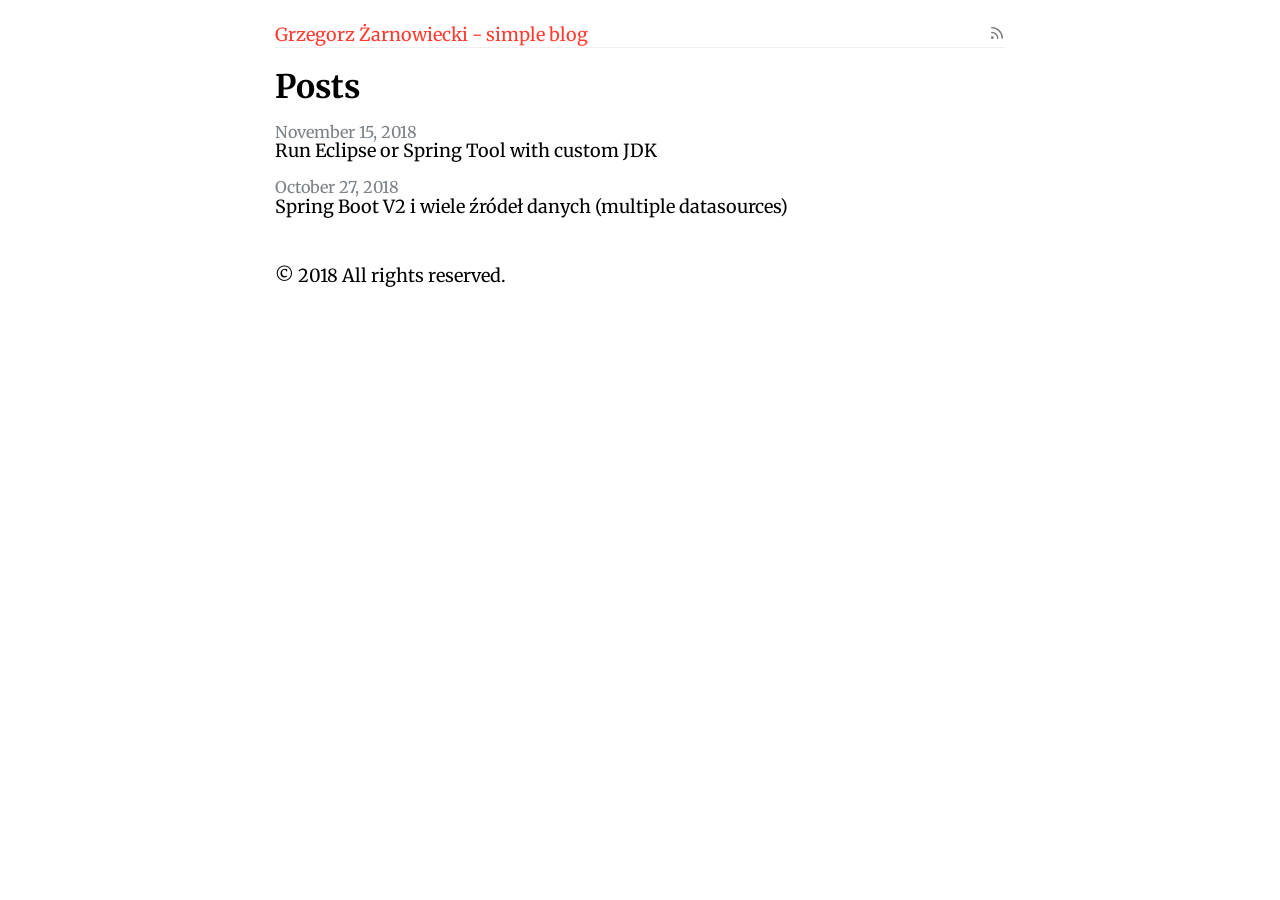
<file: index.html>
<!DOCTYPE html>
<html lang="en">
<head>
	<meta name="generator" content="Hugo 0.49" />
	<meta charset="utf-8">
	<meta name="viewport" content="width=device-width, initial-scale=1">
	
	<title>Grzegorz Żarnowiecki - simple blog</title>
	
	<meta name="description" content="">
	<meta name="image" content="">
	
	<meta itemprop="name" content="Grzegorz Żarnowiecki - simple blog">
	<meta itemprop="description" content="">
	<meta itemprop="image" content="">
	
	<meta name="og:title" content="Grzegorz Żarnowiecki - simple blog">
	<meta name="og:description" content="">
	
	<meta name="og:url" content="https://grzegorz-zarnowiecki.github.io/">
	<meta name="og:site_name" content="Grzegorz Żarnowiecki - simple blog">
	<meta name="og:type" content="article">
	
	<meta name="article:tag" content="">
	<link rel="stylesheet" type="text/css" href="https://grzegorz-zarnowiecki.github.io/css/style.css">
	
	
<script type="application/javascript">
var doNotTrack = false;
if (!doNotTrack) {
	window.ga=window.ga||function(){(ga.q=ga.q||[]).push(arguments)};ga.l=+new Date;
	ga('create', 'UA-128183679-1', 'auto');
	
	ga('send', 'pageview');
}
</script>
<script async src='https://www.google-analytics.com/analytics.js'></script>

</head>

<body>

<header>
	
	<a href="https://grzegorz-zarnowiecki.github.io/" style="float: left;color:#ff3b30;">Grzegorz Żarnowiecki - simple blog</a>
	
	
	
	<a href="https://grzegorz-zarnowiecki.github.io/posts/index.xml" style="color:#777;float: right;"><svg xmlns="http://www.w3.org/2000/svg" width="16" height="16" viewBox="0 0 24 24" fill="none" stroke="currentColor" stroke-width="2" stroke-linecap="round" stroke-linejoin="round" class="feather feather-rss"><path d="M4 11a9 9 0 0 1 9 9"></path><path d="M4 4a16 16 0 0 1 16 16"></path><circle cx="5" cy="19" r="1"></circle></svg></a>
</header>


<div class="content">
    <h1> Posts</h1>
    
    
    <p>
        <aside>November 15, 2018</aside>
        <a href="https://grzegorz-zarnowiecki.github.io/posts/run_eclipse_with_custom_jdk/">Run Eclipse or Spring Tool with custom JDK</a>
    </p>
    
    
    
    <p>
        <aside>October 27, 2018</aside>
        <a href="https://grzegorz-zarnowiecki.github.io/posts/spring-boot-v2-and-multiple-datasorces/">Spring Boot V2 i wiele źródeł danych (multiple datasources)</a>
    </p>
    
    
</div>



<footer>
	<p>&copy; 2018 All rights reserved.</p>
</footer>
</body>
</html>
</file>
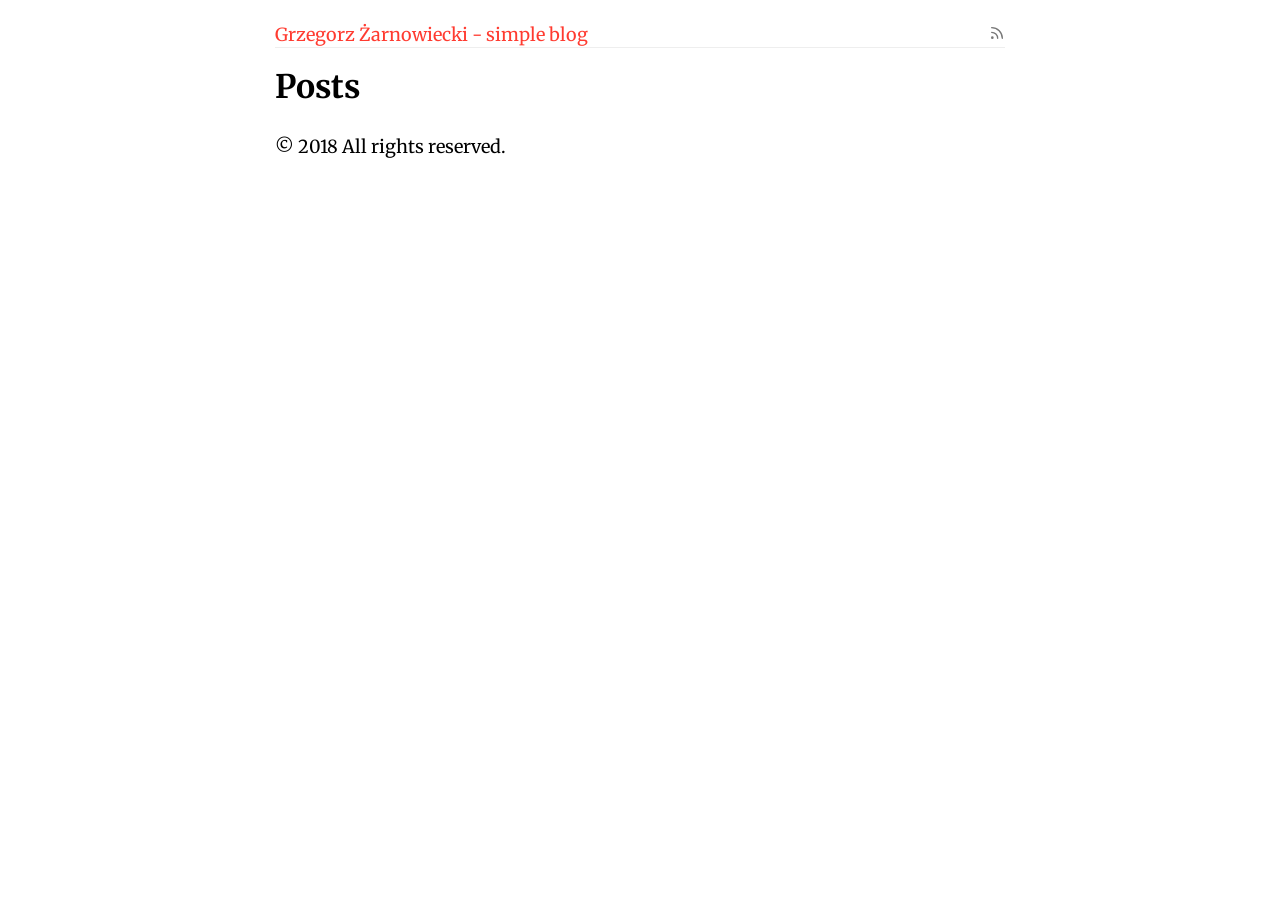
<file: categories/index.html>
<!DOCTYPE html>
<html lang="en">
<head>
	<meta charset="utf-8">
	<meta name="viewport" content="width=device-width, initial-scale=1">
	
	<title>Categories</title>
	
	<meta name="description" content="">
	<meta name="image" content="">
	
	<meta itemprop="name" content="Categories">
	<meta itemprop="description" content="">
	<meta itemprop="image" content="">
	
	<meta name="og:title" content="Categories">
	<meta name="og:description" content="">
	
	<meta name="og:url" content="https://grzegorz-zarnowiecki.github.io/categories/">
	<meta name="og:site_name" content="Categories">
	<meta name="og:type" content="article">
	
	<meta name="article:tag" content="">
	<link rel="stylesheet" type="text/css" href="https://grzegorz-zarnowiecki.github.io/css/style.css">
	
	
<script type="application/javascript">
var doNotTrack = false;
if (!doNotTrack) {
	window.ga=window.ga||function(){(ga.q=ga.q||[]).push(arguments)};ga.l=+new Date;
	ga('create', 'UA-128183679-1', 'auto');
	
	ga('send', 'pageview');
}
</script>
<script async src='https://www.google-analytics.com/analytics.js'></script>

</head>

<body>

<header>
	
	<a href="https://grzegorz-zarnowiecki.github.io/" style="float: left;color:#ff3b30;">Grzegorz Żarnowiecki - simple blog</a>
	
	
	
	<a href="https://grzegorz-zarnowiecki.github.io/posts/index.xml" style="color:#777;float: right;"><svg xmlns="http://www.w3.org/2000/svg" width="16" height="16" viewBox="0 0 24 24" fill="none" stroke="currentColor" stroke-width="2" stroke-linecap="round" stroke-linejoin="round" class="feather feather-rss"><path d="M4 11a9 9 0 0 1 9 9"></path><path d="M4 4a16 16 0 0 1 16 16"></path><circle cx="5" cy="19" r="1"></circle></svg></a>
</header>


<div class="content">
    <h1> Posts</h1>
    
</div>



<footer>
	<p>&copy; 2018 All rights reserved.</p>
</footer>
</body>
</html>
</file>
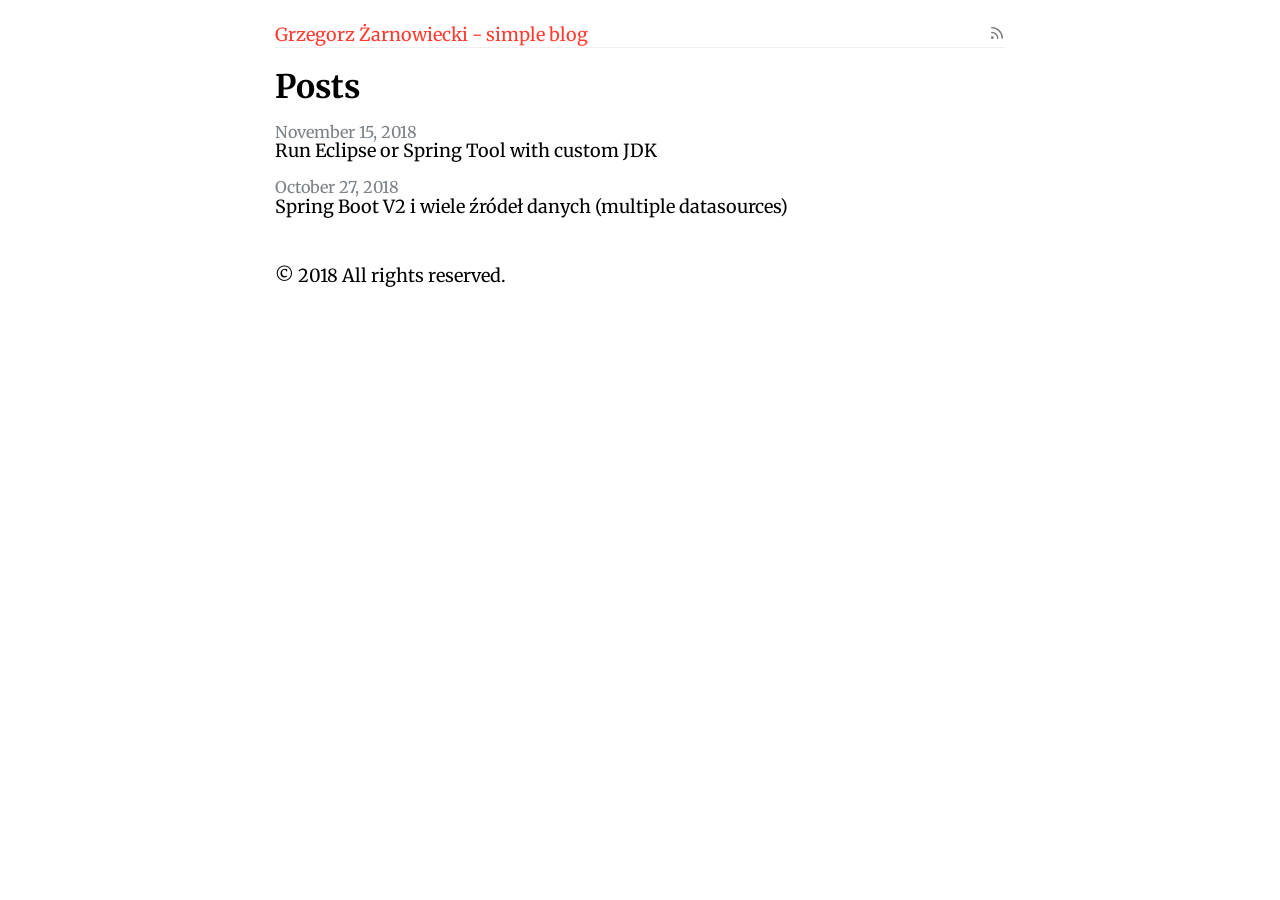
<file: posts/index.html>
<!DOCTYPE html>
<html lang="en">
<head>
	<meta charset="utf-8">
	<meta name="viewport" content="width=device-width, initial-scale=1">
	
	<title>Posts</title>
	
	<meta name="description" content="">
	<meta name="image" content="">
	
	<meta itemprop="name" content="Posts">
	<meta itemprop="description" content="">
	<meta itemprop="image" content="">
	
	<meta name="og:title" content="Posts">
	<meta name="og:description" content="">
	
	<meta name="og:url" content="https://grzegorz-zarnowiecki.github.io/posts/">
	<meta name="og:site_name" content="Posts">
	<meta name="og:type" content="article">
	
	<meta name="article:tag" content="">
	<link rel="stylesheet" type="text/css" href="https://grzegorz-zarnowiecki.github.io/css/style.css">
	
	
<script type="application/javascript">
var doNotTrack = false;
if (!doNotTrack) {
	window.ga=window.ga||function(){(ga.q=ga.q||[]).push(arguments)};ga.l=+new Date;
	ga('create', 'UA-128183679-1', 'auto');
	
	ga('send', 'pageview');
}
</script>
<script async src='https://www.google-analytics.com/analytics.js'></script>

</head>

<body>

<header>
	
	<a href="https://grzegorz-zarnowiecki.github.io/" style="float: left;color:#ff3b30;">Grzegorz Żarnowiecki - simple blog</a>
	
	
	
	<a href="https://grzegorz-zarnowiecki.github.io/posts/index.xml" style="color:#777;float: right;"><svg xmlns="http://www.w3.org/2000/svg" width="16" height="16" viewBox="0 0 24 24" fill="none" stroke="currentColor" stroke-width="2" stroke-linecap="round" stroke-linejoin="round" class="feather feather-rss"><path d="M4 11a9 9 0 0 1 9 9"></path><path d="M4 4a16 16 0 0 1 16 16"></path><circle cx="5" cy="19" r="1"></circle></svg></a>
</header>


<div class="content">
    <h1> Posts</h1>
    
    
    <p>
        <aside>November 15, 2018</aside>
        <a href="https://grzegorz-zarnowiecki.github.io/posts/run_eclipse_with_custom_jdk/">Run Eclipse or Spring Tool with custom JDK</a>
    </p>
    
    
    
    <p>
        <aside>October 27, 2018</aside>
        <a href="https://grzegorz-zarnowiecki.github.io/posts/spring-boot-v2-and-multiple-datasorces/">Spring Boot V2 i wiele źródeł danych (multiple datasources)</a>
    </p>
    
    
</div>



<footer>
	<p>&copy; 2018 All rights reserved.</p>
</footer>
</body>
</html>
</file>
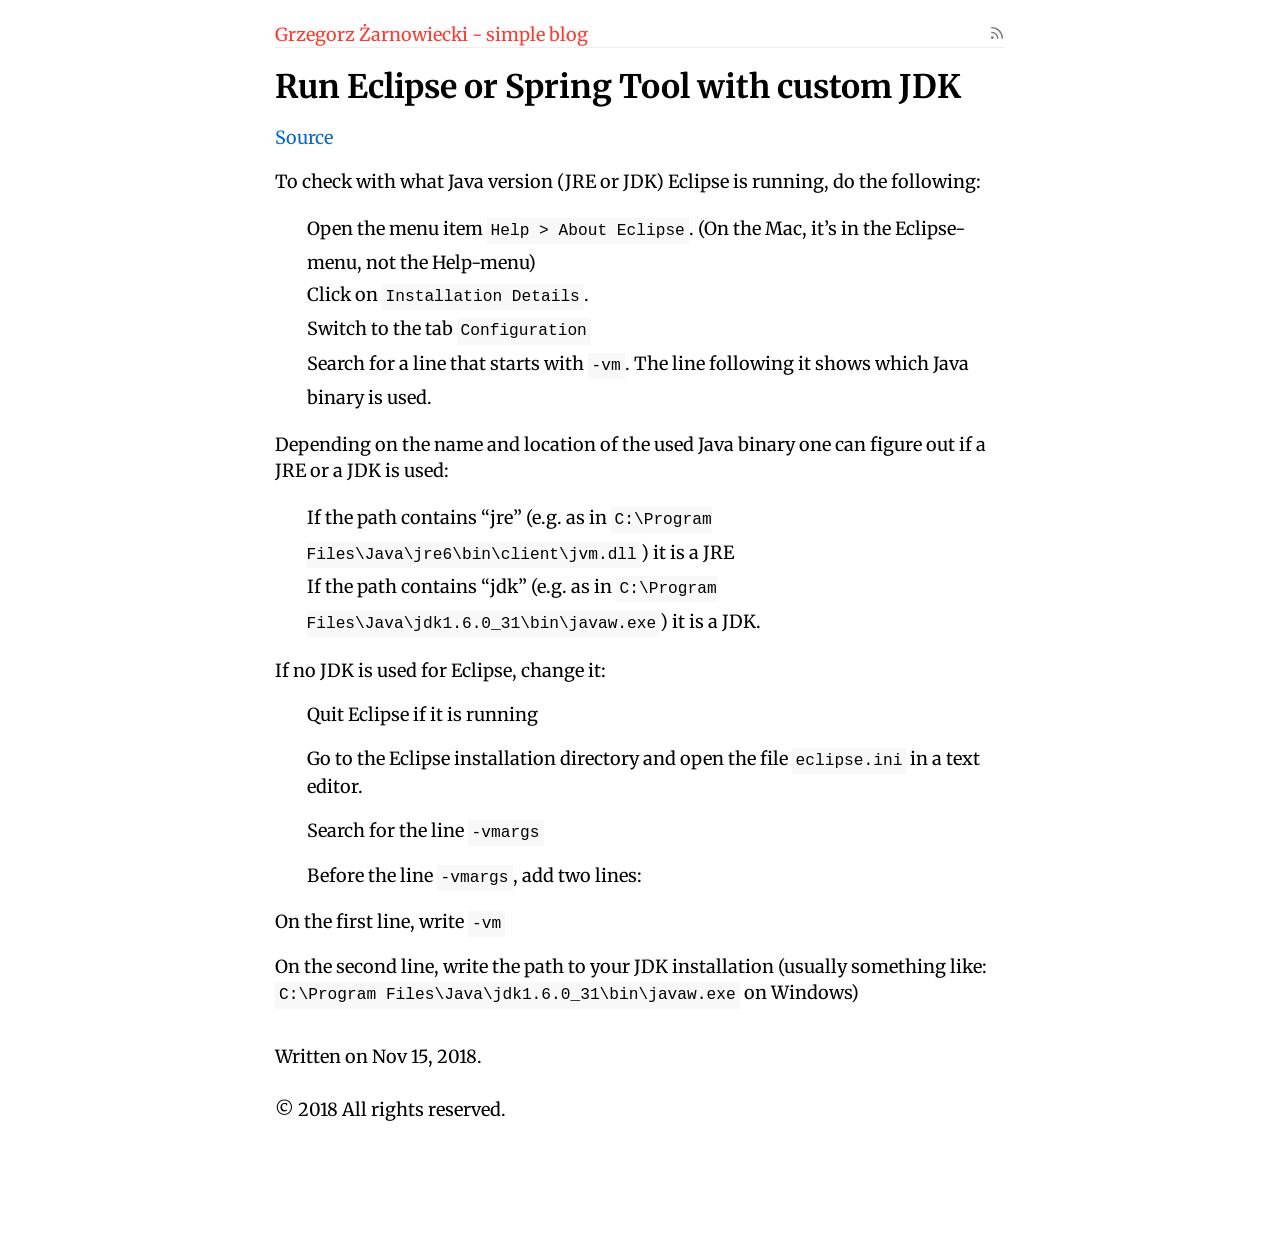
<file: posts/run_eclipse_with_custom_jdk/index.html>
<!DOCTYPE html>
<html lang="en">
<head>
	<meta charset="utf-8">
	<meta name="viewport" content="width=device-width, initial-scale=1">
	
	<title>Run Eclipse or Spring Tool with custom JDK</title>
	
	<meta name="description" content="">
	<meta name="image" content="">
	
	<meta itemprop="name" content="Run Eclipse or Spring Tool with custom JDK">
	<meta itemprop="description" content="">
	<meta itemprop="image" content="">
	
	<meta name="og:title" content="Run Eclipse or Spring Tool with custom JDK">
	<meta name="og:description" content="">
	
	<meta name="og:url" content="https://grzegorz-zarnowiecki.github.io/posts/run_eclipse_with_custom_jdk/">
	<meta name="og:site_name" content="Run Eclipse or Spring Tool with custom JDK">
	<meta name="og:type" content="article">
	
	<meta name="article:tag" content="">
	<link rel="stylesheet" type="text/css" href="https://grzegorz-zarnowiecki.github.io/css/style.css">
	
	
<script type="application/javascript">
var doNotTrack = false;
if (!doNotTrack) {
	window.ga=window.ga||function(){(ga.q=ga.q||[]).push(arguments)};ga.l=+new Date;
	ga('create', 'UA-128183679-1', 'auto');
	
	ga('send', 'pageview');
}
</script>
<script async src='https://www.google-analytics.com/analytics.js'></script>

</head>

<body>

<header>
	
	<a href="https://grzegorz-zarnowiecki.github.io/" style="float: left;color:#ff3b30;">Grzegorz Żarnowiecki - simple blog</a>
	
	
	
	<a href="https://grzegorz-zarnowiecki.github.io/posts/index.xml" style="color:#777;float: right;"><svg xmlns="http://www.w3.org/2000/svg" width="16" height="16" viewBox="0 0 24 24" fill="none" stroke="currentColor" stroke-width="2" stroke-linecap="round" stroke-linejoin="round" class="feather feather-rss"><path d="M4 11a9 9 0 0 1 9 9"></path><path d="M4 4a16 16 0 0 1 16 16"></path><circle cx="5" cy="19" r="1"></circle></svg></a>
</header>


<div class="content">
  <h1>Run Eclipse or Spring Tool with custom JDK</h1>
  <aside></aside>
  <p><p><a href="https://matsim.org/docs/devguide/eclipse/jdk">Source</a></p>

<p>To check with what Java version (JRE or JDK) Eclipse is running, do the following:</p>

<ul>
<li>Open the menu item <code>Help &gt; About Eclipse</code>. (On the Mac, it’s in the Eclipse-menu, not the Help-menu)</li>
<li>Click on <code>Installation Details</code>.</li>
<li>Switch to the tab <code>Configuration</code></li>
<li>Search for a line that starts with <code>-vm</code>. The line following it shows which Java binary is used.

<br /></li>
</ul>

<p>Depending on the name and location of the used Java binary one can figure out if a JRE or a JDK is used:</p>

<ul>
<li>If the path contains “jre” (e.g. as in <code>C:\Program Files\Java\jre6\bin\client\jvm.dll</code>) it is a JRE</li>
<li>If the path contains “jdk” (e.g. as in <code>C:\Program Files\Java\jdk1.6.0_31\bin\javaw.exe</code>) it is a JDK.

<br /></li>
</ul>

<p>If no JDK is used for Eclipse, change it:</p>

<ul>
<li><p>Quit Eclipse if it is running</p></li>

<li><p>Go to the Eclipse installation directory and open the file <code>eclipse.ini</code> in a text editor.</p></li>

<li><p>Search for the line <code>-vmargs</code></p></li>

<li><p>Before the line <code>-vmargs</code>, add two lines:</p></li>
</ul>

<p>On the first line, write <code>-vm</code></p>

<p>On the second line, write the path to your JDK installation (usually something  like: <code>C:\Program Files\Java\jdk1.6.0_31\bin\javaw.exe</code> on Windows)</p>
</p>
</div>


  <p>Written on Nov 15, 2018.</p>


<footer>
	<p>&copy; 2018 All rights reserved.</p>
</footer>
</body>
</html>
</file>
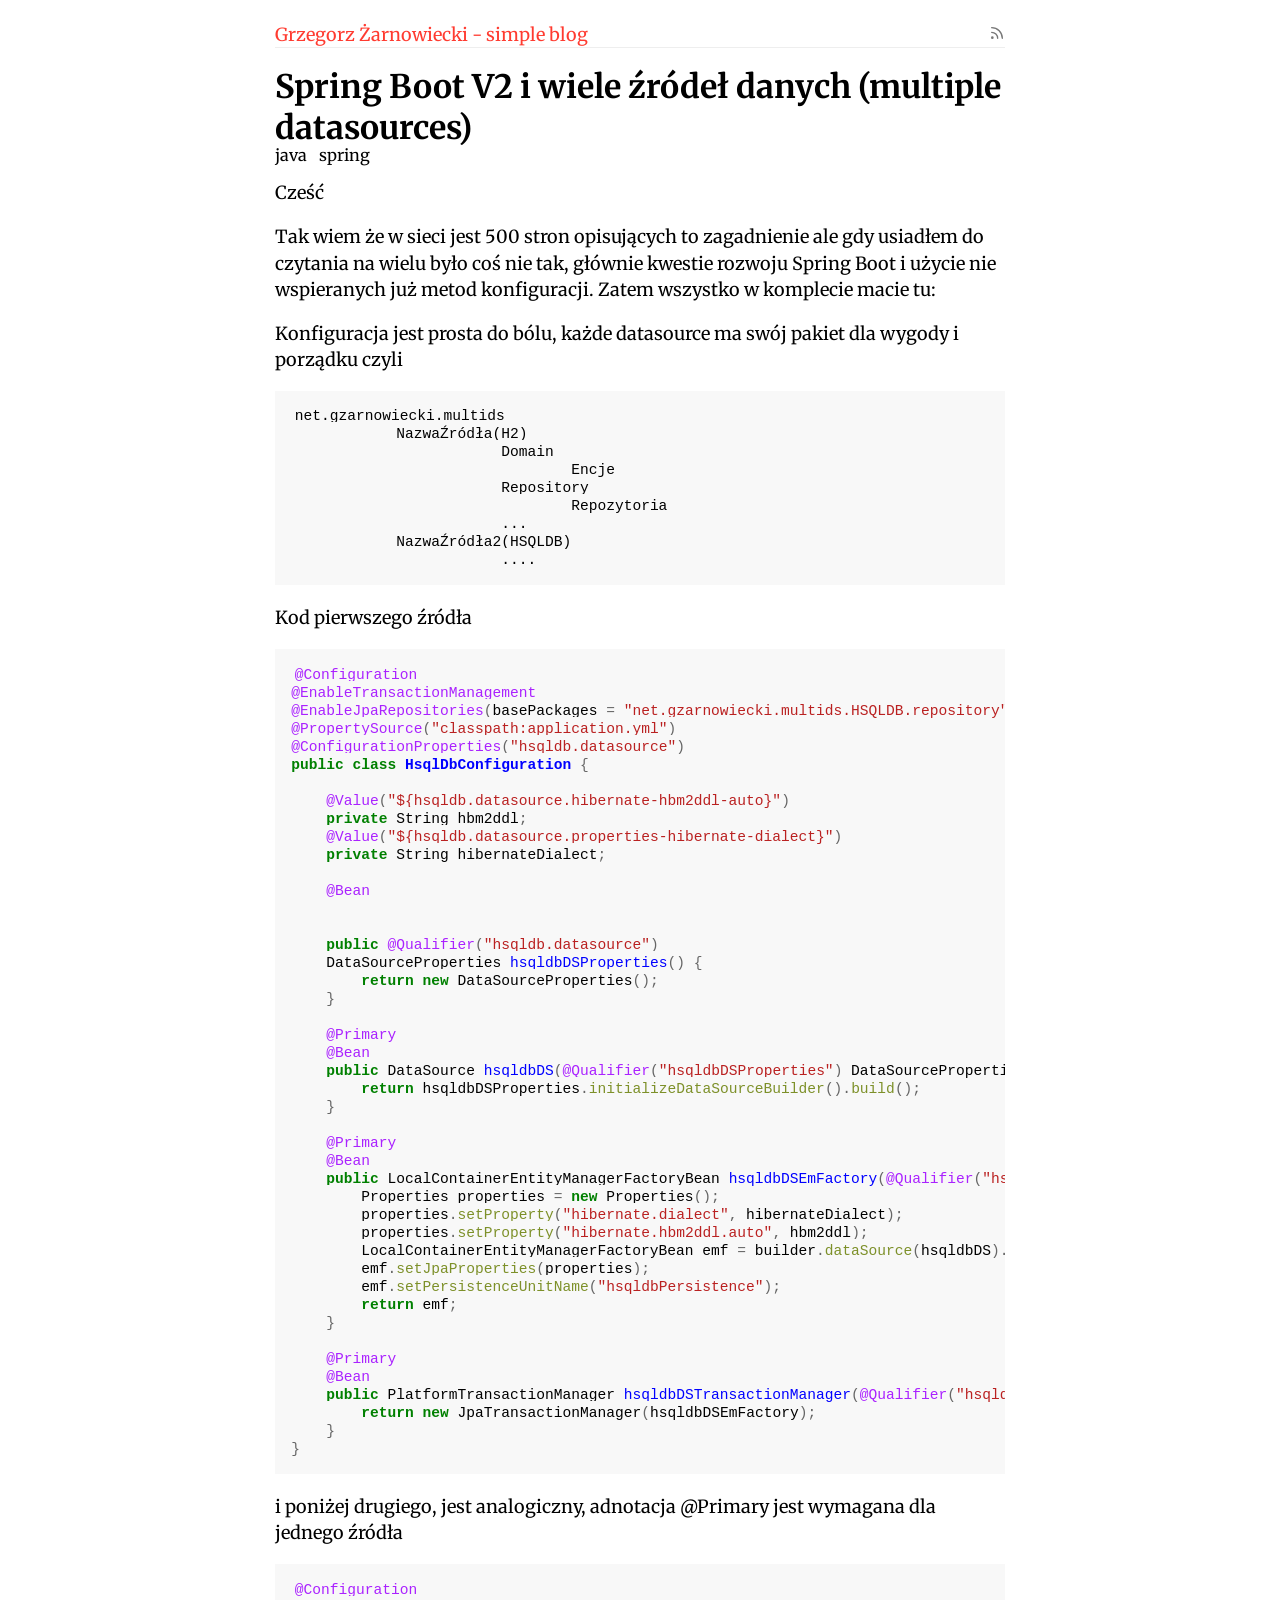
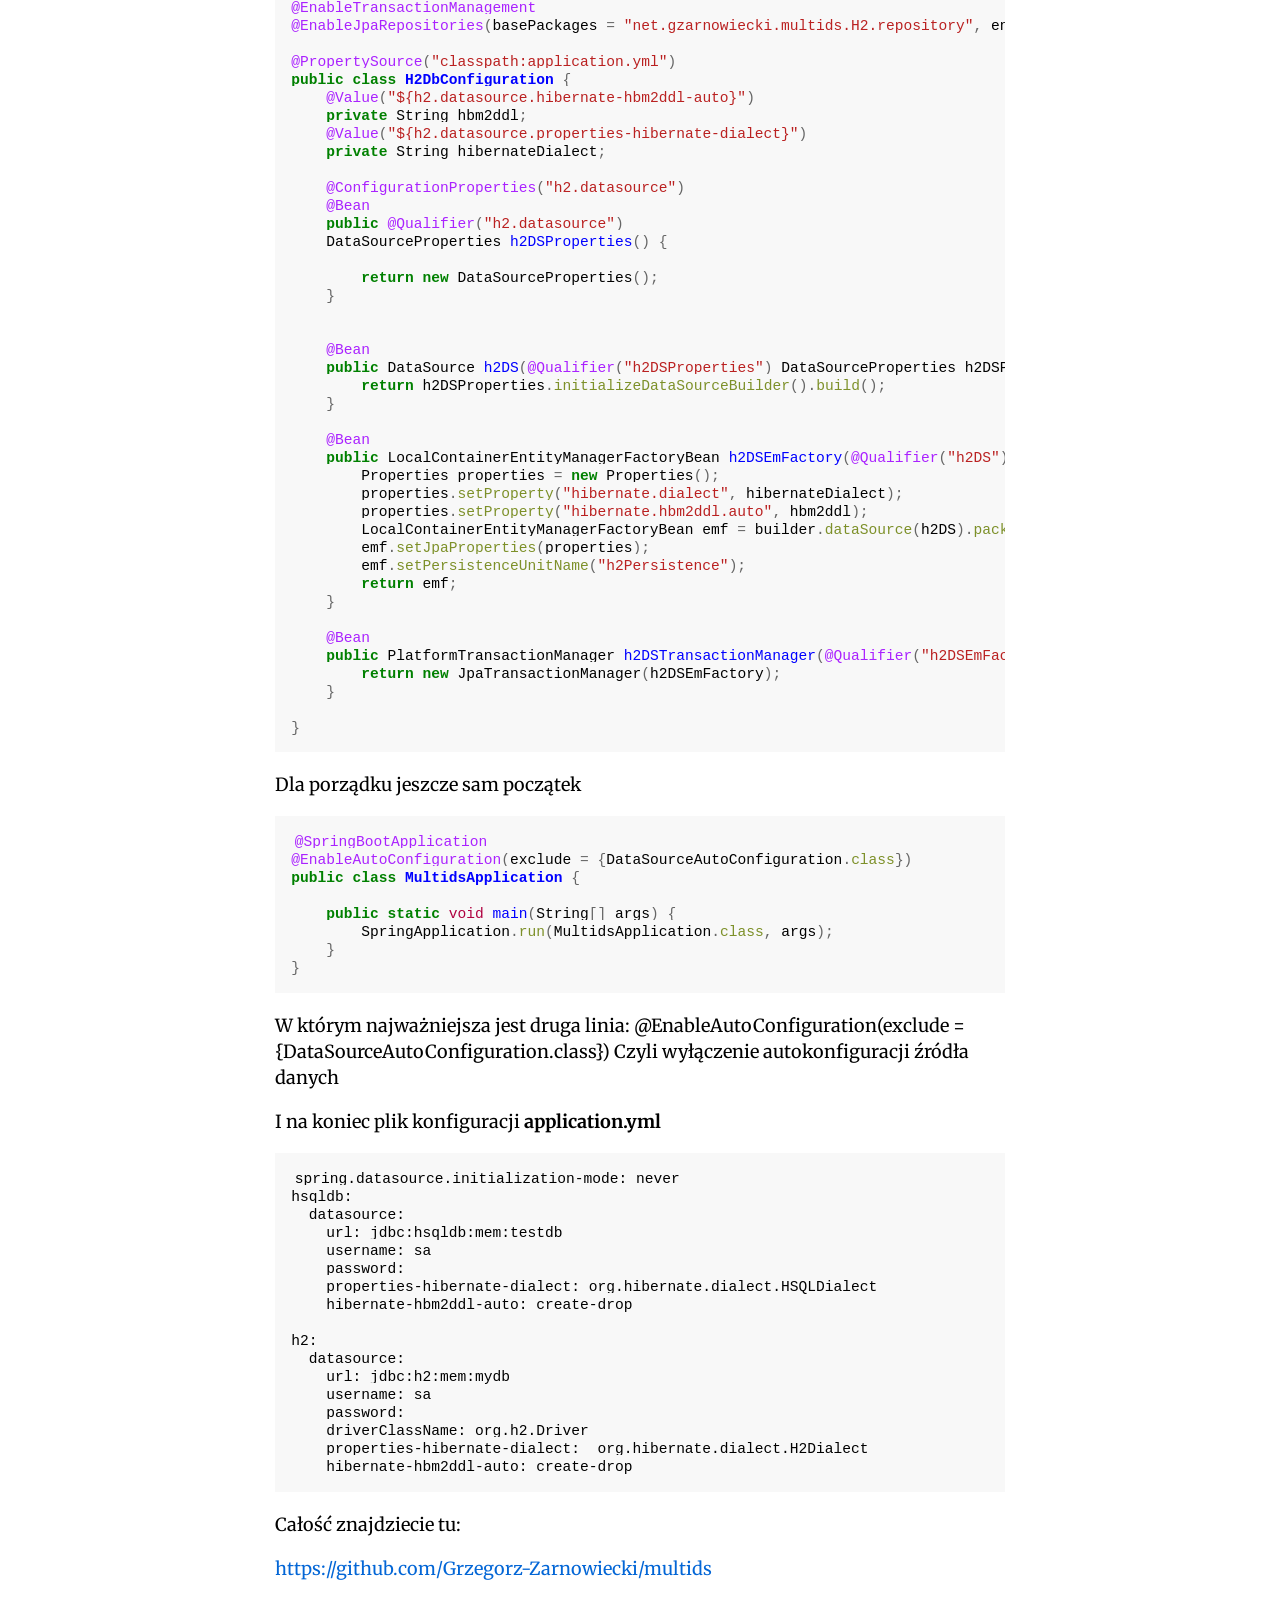
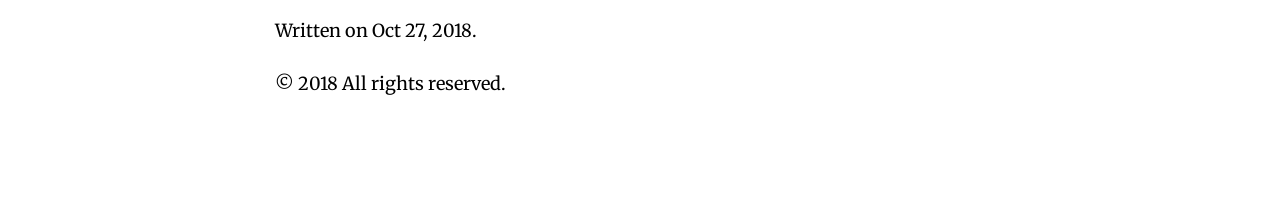
<file: posts/spring-boot-v2-and-multiple-datasorces/index.html>
<!DOCTYPE html>
<html lang="en">
<head>
	<meta charset="utf-8">
	<meta name="viewport" content="width=device-width, initial-scale=1">
	
	<title>Spring Boot V2 i wiele źródeł danych (multiple datasources)</title>
	
	<meta name="description" content="">
	<meta name="image" content="">
	
	<meta itemprop="name" content="Spring Boot V2 i wiele źródeł danych (multiple datasources)">
	<meta itemprop="description" content="">
	<meta itemprop="image" content="">
	
	<meta name="og:title" content="Spring Boot V2 i wiele źródeł danych (multiple datasources)">
	<meta name="og:description" content="">
	
	<meta name="og:url" content="https://grzegorz-zarnowiecki.github.io/posts/spring-boot-v2-and-multiple-datasorces/">
	<meta name="og:site_name" content="Spring Boot V2 i wiele źródeł danych (multiple datasources)">
	<meta name="og:type" content="article">
	
	<meta name="article:tag" content="java spring ">
	<link rel="stylesheet" type="text/css" href="https://grzegorz-zarnowiecki.github.io/css/style.css">
	
	
<script type="application/javascript">
var doNotTrack = false;
if (!doNotTrack) {
	window.ga=window.ga||function(){(ga.q=ga.q||[]).push(arguments)};ga.l=+new Date;
	ga('create', 'UA-128183679-1', 'auto');
	
	ga('send', 'pageview');
}
</script>
<script async src='https://www.google-analytics.com/analytics.js'></script>

</head>

<body>

<header>
	
	<a href="https://grzegorz-zarnowiecki.github.io/" style="float: left;color:#ff3b30;">Grzegorz Żarnowiecki - simple blog</a>
	
	
	
	<a href="https://grzegorz-zarnowiecki.github.io/posts/index.xml" style="color:#777;float: right;"><svg xmlns="http://www.w3.org/2000/svg" width="16" height="16" viewBox="0 0 24 24" fill="none" stroke="currentColor" stroke-width="2" stroke-linecap="round" stroke-linejoin="round" class="feather feather-rss"><path d="M4 11a9 9 0 0 1 9 9"></path><path d="M4 4a16 16 0 0 1 16 16"></path><circle cx="5" cy="19" r="1"></circle></svg></a>
</header>


<div class="content">
  <h1>Spring Boot V2 i wiele źródeł danych (multiple datasources)</h1>
  <aside><a href="/tags/java/">java</a></a>&nbsp;&nbsp;&nbsp;<a href="/tags/spring/">spring</a></a>&nbsp;&nbsp;&nbsp;</aside>
  <p><p>Cześć</p>

<p>Tak wiem że w sieci jest 500 stron opisujących to zagadnienie ale gdy usiadłem do czytania na wielu było coś nie tak, głównie kwestie rozwoju Spring Boot i użycie nie wspieranych już metod konfiguracji. Zatem wszystko w komplecie macie tu:</p>

<p></p>

<p>Konfiguracja jest prosta do bólu, każde datasource ma swój pakiet dla wygody i porządku czyli</p>
<div class="highlight"><pre style=";-moz-tab-size:4;-o-tab-size:4;tab-size:4"><code class="language-jade" data-lang="jade">net.gzarnowiecki.multids
			NazwaŹródła(H2)
						Domain
								Encje
						Repository
								Repozytoria
						...
			NazwaŹródła2(HSQLDB)
						....</code></pre></div>
<p>Kod pierwszego źródła</p>
<div class="highlight"><pre style=";-moz-tab-size:4;-o-tab-size:4;tab-size:4"><code class="language-java" data-lang="java"><span style="color:#a2f">@Configuration</span>
<span style="color:#a2f">@EnableTransactionManagement</span>
<span style="color:#a2f">@EnableJpaRepositories</span><span style="color:#666">(</span>basePackages <span style="color:#666">=</span> <span style="color:#ba2121">&#34;net.gzarnowiecki.multids.HSQLDB.repository&#34;</span><span style="color:#666">,</span> entityManagerFactoryRef <span style="color:#666">=</span> <span style="color:#ba2121">&#34;hsqldbDSEmFactory&#34;</span><span style="color:#666">,</span> transactionManagerRef <span style="color:#666">=</span> <span style="color:#ba2121">&#34;hsqldbDSTransactionManager&#34;</span><span style="color:#666">)</span>
<span style="color:#a2f">@PropertySource</span><span style="color:#666">(</span><span style="color:#ba2121">&#34;classpath:application.yml&#34;</span><span style="color:#666">)</span>
<span style="color:#a2f">@ConfigurationProperties</span><span style="color:#666">(</span><span style="color:#ba2121">&#34;hsqldb.datasource&#34;</span><span style="color:#666">)</span>
<span style="color:#008000;font-weight:bold">public</span> <span style="color:#008000;font-weight:bold">class</span> <span style="color:#00f;font-weight:bold">HsqlDbConfiguration</span> <span style="color:#666">{</span>

    <span style="color:#a2f">@Value</span><span style="color:#666">(</span><span style="color:#ba2121">&#34;${hsqldb.datasource.hibernate-hbm2ddl-auto}&#34;</span><span style="color:#666">)</span>
    <span style="color:#008000;font-weight:bold">private</span> String hbm2ddl<span style="color:#666">;</span>
    <span style="color:#a2f">@Value</span><span style="color:#666">(</span><span style="color:#ba2121">&#34;${hsqldb.datasource.properties-hibernate-dialect}&#34;</span><span style="color:#666">)</span>
    <span style="color:#008000;font-weight:bold">private</span> String hibernateDialect<span style="color:#666">;</span>

    <span style="color:#a2f">@Bean</span>


    <span style="color:#008000;font-weight:bold">public</span> <span style="color:#a2f">@Qualifier</span><span style="color:#666">(</span><span style="color:#ba2121">&#34;hsqldb.datasource&#34;</span><span style="color:#666">)</span>
    DataSourceProperties <span style="color:#00f">hsqldbDSProperties</span><span style="color:#666">()</span> <span style="color:#666">{</span>
        <span style="color:#008000;font-weight:bold">return</span> <span style="color:#008000;font-weight:bold">new</span> DataSourceProperties<span style="color:#666">();</span>
    <span style="color:#666">}</span>

    <span style="color:#a2f">@Primary</span>
    <span style="color:#a2f">@Bean</span>
    <span style="color:#008000;font-weight:bold">public</span> DataSource <span style="color:#00f">hsqldbDS</span><span style="color:#666">(</span><span style="color:#a2f">@Qualifier</span><span style="color:#666">(</span><span style="color:#ba2121">&#34;hsqldbDSProperties&#34;</span><span style="color:#666">)</span> DataSourceProperties hsqldbDSProperties<span style="color:#666">)</span> <span style="color:#666">{</span>
        <span style="color:#008000;font-weight:bold">return</span> hsqldbDSProperties<span style="color:#666">.</span><span style="color:#7d9029">initializeDataSourceBuilder</span><span style="color:#666">().</span><span style="color:#7d9029">build</span><span style="color:#666">();</span>
    <span style="color:#666">}</span>

    <span style="color:#a2f">@Primary</span>
    <span style="color:#a2f">@Bean</span>
    <span style="color:#008000;font-weight:bold">public</span> LocalContainerEntityManagerFactoryBean <span style="color:#00f">hsqldbDSEmFactory</span><span style="color:#666">(</span><span style="color:#a2f">@Qualifier</span><span style="color:#666">(</span><span style="color:#ba2121">&#34;hsqldbDS&#34;</span><span style="color:#666">)</span> DataSource hsqldbDS<span style="color:#666">,</span> EntityManagerFactoryBuilder builder<span style="color:#666">)</span> <span style="color:#666">{</span>
        Properties properties <span style="color:#666">=</span> <span style="color:#008000;font-weight:bold">new</span> Properties<span style="color:#666">();</span>
        properties<span style="color:#666">.</span><span style="color:#7d9029">setProperty</span><span style="color:#666">(</span><span style="color:#ba2121">&#34;hibernate.dialect&#34;</span><span style="color:#666">,</span> hibernateDialect<span style="color:#666">);</span>
        properties<span style="color:#666">.</span><span style="color:#7d9029">setProperty</span><span style="color:#666">(</span><span style="color:#ba2121">&#34;hibernate.hbm2ddl.auto&#34;</span><span style="color:#666">,</span> hbm2ddl<span style="color:#666">);</span>
        LocalContainerEntityManagerFactoryBean emf <span style="color:#666">=</span> builder<span style="color:#666">.</span><span style="color:#7d9029">dataSource</span><span style="color:#666">(</span>hsqldbDS<span style="color:#666">).</span><span style="color:#7d9029">packages</span><span style="color:#666">(</span><span style="color:#ba2121">&#34;net.gzarnowiecki.multids.hsqldb.domain&#34;</span><span style="color:#666">).</span><span style="color:#7d9029">build</span><span style="color:#666">();</span>
        emf<span style="color:#666">.</span><span style="color:#7d9029">setJpaProperties</span><span style="color:#666">(</span>properties<span style="color:#666">);</span>
        emf<span style="color:#666">.</span><span style="color:#7d9029">setPersistenceUnitName</span><span style="color:#666">(</span><span style="color:#ba2121">&#34;hsqldbPersistence&#34;</span><span style="color:#666">);</span>
        <span style="color:#008000;font-weight:bold">return</span> emf<span style="color:#666">;</span>
    <span style="color:#666">}</span>

    <span style="color:#a2f">@Primary</span>
    <span style="color:#a2f">@Bean</span>
    <span style="color:#008000;font-weight:bold">public</span> PlatformTransactionManager <span style="color:#00f">hsqldbDSTransactionManager</span><span style="color:#666">(</span><span style="color:#a2f">@Qualifier</span><span style="color:#666">(</span><span style="color:#ba2121">&#34;hsqldbDSEmFactory&#34;</span><span style="color:#666">)</span> EntityManagerFactory hsqldbDSEmFactory<span style="color:#666">)</span> <span style="color:#666">{</span>
        <span style="color:#008000;font-weight:bold">return</span> <span style="color:#008000;font-weight:bold">new</span> JpaTransactionManager<span style="color:#666">(</span>hsqldbDSEmFactory<span style="color:#666">);</span>
    <span style="color:#666">}</span>
<span style="color:#666">}</span></code></pre></div>
<p>i poniżej drugiego, jest analogiczny, adnotacja @Primary jest wymagana dla jednego źródła</p>
<div class="highlight"><pre style=";-moz-tab-size:4;-o-tab-size:4;tab-size:4"><code class="language-java" data-lang="java"><span style="color:#a2f">@Configuration</span>
<span style="color:#a2f">@EnableTransactionManagement</span>
<span style="color:#a2f">@EnableJpaRepositories</span><span style="color:#666">(</span>basePackages <span style="color:#666">=</span> <span style="color:#ba2121">&#34;net.gzarnowiecki.multids.H2.repository&#34;</span><span style="color:#666">,</span> entityManagerFactoryRef <span style="color:#666">=</span> <span style="color:#ba2121">&#34;h2DSEmFactory&#34;</span><span style="color:#666">,</span> transactionManagerRef <span style="color:#666">=</span> <span style="color:#ba2121">&#34;h2DSTransactionManager&#34;</span><span style="color:#666">)</span>

<span style="color:#a2f">@PropertySource</span><span style="color:#666">(</span><span style="color:#ba2121">&#34;classpath:application.yml&#34;</span><span style="color:#666">)</span>
<span style="color:#008000;font-weight:bold">public</span> <span style="color:#008000;font-weight:bold">class</span> <span style="color:#00f;font-weight:bold">H2DbConfiguration</span> <span style="color:#666">{</span>
    <span style="color:#a2f">@Value</span><span style="color:#666">(</span><span style="color:#ba2121">&#34;${h2.datasource.hibernate-hbm2ddl-auto}&#34;</span><span style="color:#666">)</span>
    <span style="color:#008000;font-weight:bold">private</span> String hbm2ddl<span style="color:#666">;</span>
    <span style="color:#a2f">@Value</span><span style="color:#666">(</span><span style="color:#ba2121">&#34;${h2.datasource.properties-hibernate-dialect}&#34;</span><span style="color:#666">)</span>
    <span style="color:#008000;font-weight:bold">private</span> String hibernateDialect<span style="color:#666">;</span>

    <span style="color:#a2f">@ConfigurationProperties</span><span style="color:#666">(</span><span style="color:#ba2121">&#34;h2.datasource&#34;</span><span style="color:#666">)</span>
    <span style="color:#a2f">@Bean</span>
    <span style="color:#008000;font-weight:bold">public</span> <span style="color:#a2f">@Qualifier</span><span style="color:#666">(</span><span style="color:#ba2121">&#34;h2.datasource&#34;</span><span style="color:#666">)</span>
    DataSourceProperties <span style="color:#00f">h2DSProperties</span><span style="color:#666">()</span> <span style="color:#666">{</span>

        <span style="color:#008000;font-weight:bold">return</span> <span style="color:#008000;font-weight:bold">new</span> DataSourceProperties<span style="color:#666">();</span>
    <span style="color:#666">}</span>


    <span style="color:#a2f">@Bean</span>
    <span style="color:#008000;font-weight:bold">public</span> DataSource <span style="color:#00f">h2DS</span><span style="color:#666">(</span><span style="color:#a2f">@Qualifier</span><span style="color:#666">(</span><span style="color:#ba2121">&#34;h2DSProperties&#34;</span><span style="color:#666">)</span> DataSourceProperties h2DSProperties<span style="color:#666">)</span> <span style="color:#666">{</span>
        <span style="color:#008000;font-weight:bold">return</span> h2DSProperties<span style="color:#666">.</span><span style="color:#7d9029">initializeDataSourceBuilder</span><span style="color:#666">().</span><span style="color:#7d9029">build</span><span style="color:#666">();</span>
    <span style="color:#666">}</span>

    <span style="color:#a2f">@Bean</span>
    <span style="color:#008000;font-weight:bold">public</span> LocalContainerEntityManagerFactoryBean <span style="color:#00f">h2DSEmFactory</span><span style="color:#666">(</span><span style="color:#a2f">@Qualifier</span><span style="color:#666">(</span><span style="color:#ba2121">&#34;h2DS&#34;</span><span style="color:#666">)</span> DataSource h2DS<span style="color:#666">,</span> EntityManagerFactoryBuilder builder<span style="color:#666">)</span> <span style="color:#666">{</span>
        Properties properties <span style="color:#666">=</span> <span style="color:#008000;font-weight:bold">new</span> Properties<span style="color:#666">();</span>
        properties<span style="color:#666">.</span><span style="color:#7d9029">setProperty</span><span style="color:#666">(</span><span style="color:#ba2121">&#34;hibernate.dialect&#34;</span><span style="color:#666">,</span> hibernateDialect<span style="color:#666">);</span>
        properties<span style="color:#666">.</span><span style="color:#7d9029">setProperty</span><span style="color:#666">(</span><span style="color:#ba2121">&#34;hibernate.hbm2ddl.auto&#34;</span><span style="color:#666">,</span> hbm2ddl<span style="color:#666">);</span>
        LocalContainerEntityManagerFactoryBean emf <span style="color:#666">=</span> builder<span style="color:#666">.</span><span style="color:#7d9029">dataSource</span><span style="color:#666">(</span>h2DS<span style="color:#666">).</span><span style="color:#7d9029">packages</span><span style="color:#666">(</span><span style="color:#ba2121">&#34;net.gzarnowiecki.multids.H2.domain&#34;</span><span style="color:#666">).</span><span style="color:#7d9029">build</span><span style="color:#666">();</span>
        emf<span style="color:#666">.</span><span style="color:#7d9029">setJpaProperties</span><span style="color:#666">(</span>properties<span style="color:#666">);</span>
        emf<span style="color:#666">.</span><span style="color:#7d9029">setPersistenceUnitName</span><span style="color:#666">(</span><span style="color:#ba2121">&#34;h2Persistence&#34;</span><span style="color:#666">);</span>
        <span style="color:#008000;font-weight:bold">return</span> emf<span style="color:#666">;</span>
    <span style="color:#666">}</span>

    <span style="color:#a2f">@Bean</span>
    <span style="color:#008000;font-weight:bold">public</span> PlatformTransactionManager <span style="color:#00f">h2DSTransactionManager</span><span style="color:#666">(</span><span style="color:#a2f">@Qualifier</span><span style="color:#666">(</span><span style="color:#ba2121">&#34;h2DSEmFactory&#34;</span><span style="color:#666">)</span> EntityManagerFactory h2DSEmFactory<span style="color:#666">)</span> <span style="color:#666">{</span>
        <span style="color:#008000;font-weight:bold">return</span> <span style="color:#008000;font-weight:bold">new</span> JpaTransactionManager<span style="color:#666">(</span>h2DSEmFactory<span style="color:#666">);</span>
    <span style="color:#666">}</span>

<span style="color:#666">}</span></code></pre></div>
<p>Dla porządku jeszcze sam początek</p>
<div class="highlight"><pre style=";-moz-tab-size:4;-o-tab-size:4;tab-size:4"><code class="language-java" data-lang="java"><span style="color:#a2f">@SpringBootApplication</span>
<span style="color:#a2f">@EnableAutoConfiguration</span><span style="color:#666">(</span>exclude <span style="color:#666">=</span> <span style="color:#666">{</span>DataSourceAutoConfiguration<span style="color:#666">.</span><span style="color:#7d9029">class</span><span style="color:#666">})</span>
<span style="color:#008000;font-weight:bold">public</span> <span style="color:#008000;font-weight:bold">class</span> <span style="color:#00f;font-weight:bold">MultidsApplication</span> <span style="color:#666">{</span>

    <span style="color:#008000;font-weight:bold">public</span> <span style="color:#008000;font-weight:bold">static</span> <span style="color:#b00040">void</span> <span style="color:#00f">main</span><span style="color:#666">(</span>String<span style="color:#666">[]</span> args<span style="color:#666">)</span> <span style="color:#666">{</span>
        SpringApplication<span style="color:#666">.</span><span style="color:#7d9029">run</span><span style="color:#666">(</span>MultidsApplication<span style="color:#666">.</span><span style="color:#7d9029">class</span><span style="color:#666">,</span> args<span style="color:#666">);</span>
    <span style="color:#666">}</span>
<span style="color:#666">}</span></code></pre></div>
<p>W którym najważniejsza jest druga linia:
@EnableAutoConfiguration(exclude = {DataSourceAutoConfiguration.class})
Czyli wyłączenie autokonfiguracji źródła danych</p>

<p>I na koniec plik konfiguracji <strong>application.yml</strong></p>
<div class="highlight"><pre style=";-moz-tab-size:4;-o-tab-size:4;tab-size:4"><code class="language-YAML" data-lang="YAML">spring.datasource.initialization-mode:<span style="color:#bbb"> </span>never<span style="color:#bbb">
</span><span style="color:#bbb"></span>hsqldb:<span style="color:#bbb">
</span><span style="color:#bbb">  </span>datasource:<span style="color:#bbb">
</span><span style="color:#bbb">    </span>url:<span style="color:#bbb"> </span>jdbc:hsqldb:mem:testdb<span style="color:#bbb">
</span><span style="color:#bbb">    </span>username:<span style="color:#bbb"> </span>sa<span style="color:#bbb">
</span><span style="color:#bbb">    </span>password:<span style="color:#bbb">
</span><span style="color:#bbb">    </span>properties-hibernate-dialect:<span style="color:#bbb"> </span>org.hibernate.dialect.HSQLDialect<span style="color:#bbb">
</span><span style="color:#bbb">    </span>hibernate-hbm2ddl-auto:<span style="color:#bbb"> </span>create-drop<span style="color:#bbb">
</span><span style="color:#bbb">
</span><span style="color:#bbb"></span>h2:<span style="color:#bbb">
</span><span style="color:#bbb">  </span>datasource:<span style="color:#bbb">
</span><span style="color:#bbb">    </span>url:<span style="color:#bbb"> </span>jdbc:h2:mem:mydb<span style="color:#bbb">
</span><span style="color:#bbb">    </span>username:<span style="color:#bbb"> </span>sa<span style="color:#bbb">
</span><span style="color:#bbb">    </span>password:<span style="color:#bbb">
</span><span style="color:#bbb">    </span>driverClassName:<span style="color:#bbb"> </span>org.h2.Driver<span style="color:#bbb">
</span><span style="color:#bbb">    </span>properties-hibernate-dialect:<span style="color:#bbb">  </span>org.hibernate.dialect.H2Dialect<span style="color:#bbb">
</span><span style="color:#bbb">    </span>hibernate-hbm2ddl-auto:<span style="color:#bbb"> </span>create-drop</code></pre></div>
<p>Całość znajdziecie tu:</p>

<p><a href="https://github.com/Grzegorz-Zarnowiecki/multids">https://github.com/Grzegorz-Zarnowiecki/multids</a></p></p>
</div>


  <p>Written on Oct 27, 2018.</p>


<footer>
	<p>&copy; 2018 All rights reserved.</p>
</footer>
</body>
</html>
</file>
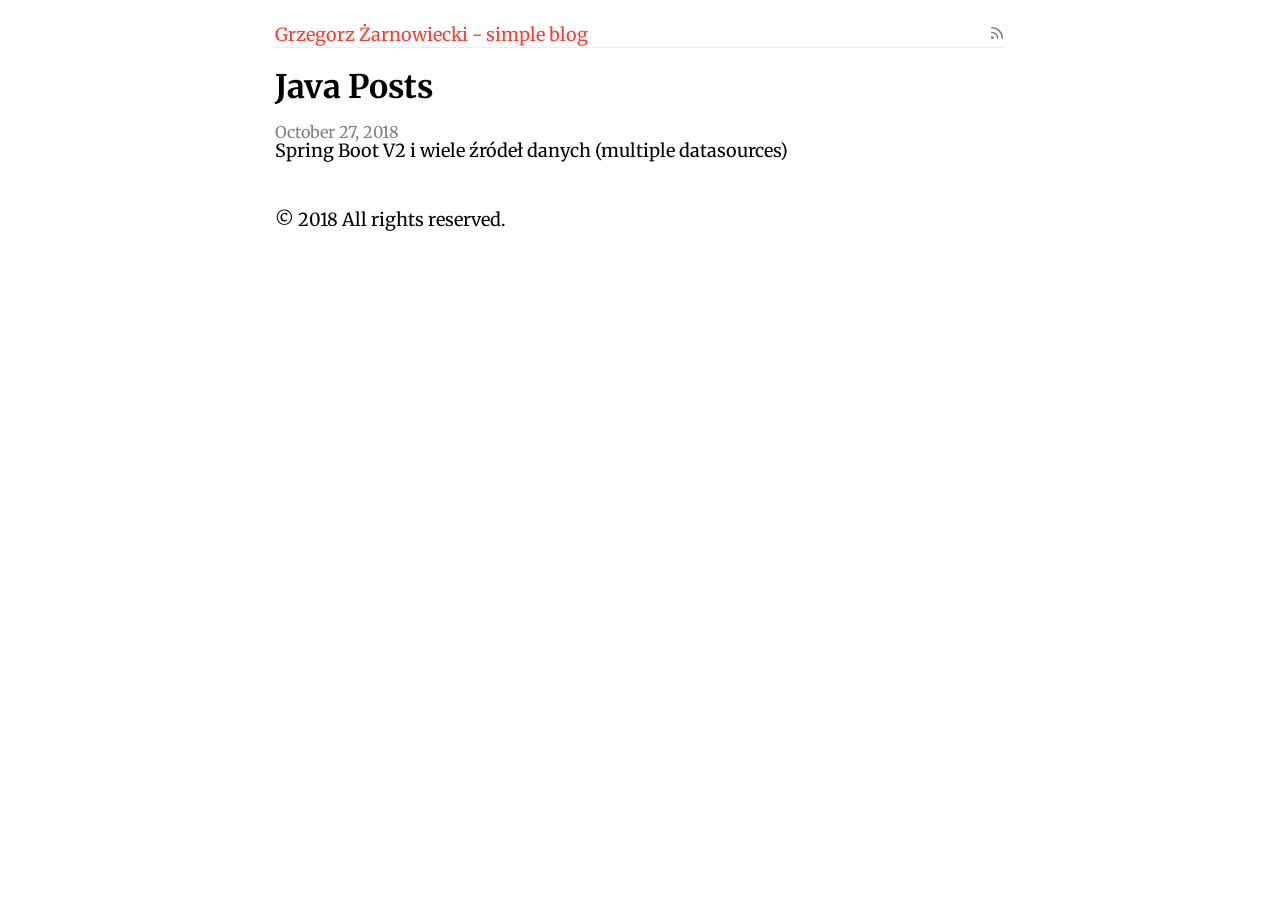
<file: tags/java/index.html>
<!DOCTYPE html>
<html lang="en">
<head>
	<meta charset="utf-8">
	<meta name="viewport" content="width=device-width, initial-scale=1">
	
	<title>Java</title>
	
	<meta name="description" content="">
	<meta name="image" content="">
	
	<meta itemprop="name" content="Java">
	<meta itemprop="description" content="">
	<meta itemprop="image" content="">
	
	<meta name="og:title" content="Java">
	<meta name="og:description" content="">
	
	<meta name="og:url" content="https://grzegorz-zarnowiecki.github.io/tags/java/">
	<meta name="og:site_name" content="Java">
	<meta name="og:type" content="article">
	
	<meta name="article:tag" content="">
	<link rel="stylesheet" type="text/css" href="https://grzegorz-zarnowiecki.github.io/css/style.css">
	
	
<script type="application/javascript">
var doNotTrack = false;
if (!doNotTrack) {
	window.ga=window.ga||function(){(ga.q=ga.q||[]).push(arguments)};ga.l=+new Date;
	ga('create', 'UA-128183679-1', 'auto');
	
	ga('send', 'pageview');
}
</script>
<script async src='https://www.google-analytics.com/analytics.js'></script>

</head>

<body>

<header>
	
	<a href="https://grzegorz-zarnowiecki.github.io/" style="float: left;color:#ff3b30;">Grzegorz Żarnowiecki - simple blog</a>
	
	
	
	<a href="https://grzegorz-zarnowiecki.github.io/posts/index.xml" style="color:#777;float: right;"><svg xmlns="http://www.w3.org/2000/svg" width="16" height="16" viewBox="0 0 24 24" fill="none" stroke="currentColor" stroke-width="2" stroke-linecap="round" stroke-linejoin="round" class="feather feather-rss"><path d="M4 11a9 9 0 0 1 9 9"></path><path d="M4 4a16 16 0 0 1 16 16"></path><circle cx="5" cy="19" r="1"></circle></svg></a>
</header>


<div class="content">
    <h1>Java Posts</h1>
    
    
    <p>
        <aside>October 27, 2018</aside>
        <a href="https://grzegorz-zarnowiecki.github.io/posts/spring-boot-v2-and-multiple-datasorces/">Spring Boot V2 i wiele źródeł danych (multiple datasources)</a>
    </p>
    
    
</div>



<footer>
	<p>&copy; 2018 All rights reserved.</p>
</footer>
</body>
</html>
</file>
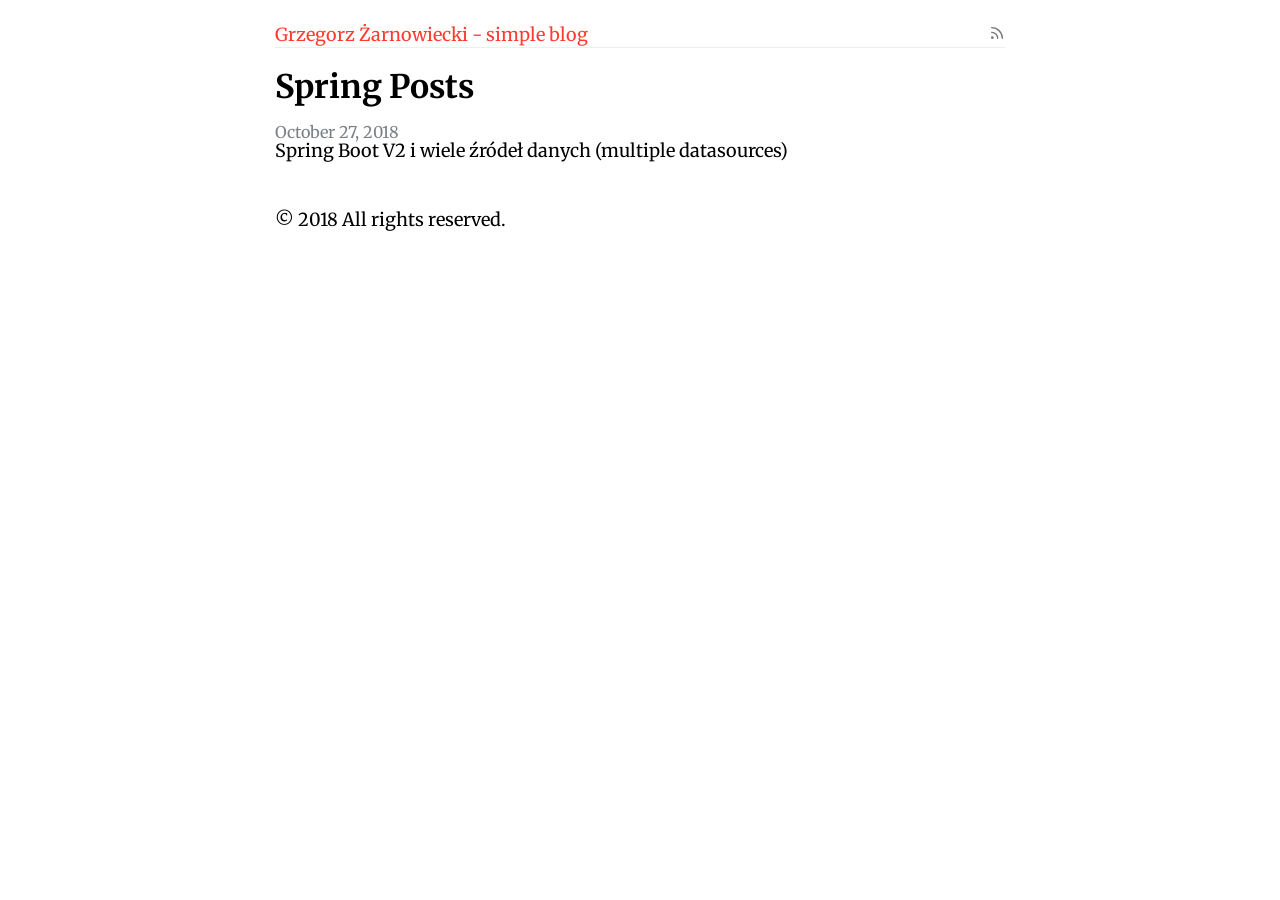
<file: tags/spring/index.html>
<!DOCTYPE html>
<html lang="en">
<head>
	<meta charset="utf-8">
	<meta name="viewport" content="width=device-width, initial-scale=1">
	
	<title>Spring</title>
	
	<meta name="description" content="">
	<meta name="image" content="">
	
	<meta itemprop="name" content="Spring">
	<meta itemprop="description" content="">
	<meta itemprop="image" content="">
	
	<meta name="og:title" content="Spring">
	<meta name="og:description" content="">
	
	<meta name="og:url" content="https://grzegorz-zarnowiecki.github.io/tags/spring/">
	<meta name="og:site_name" content="Spring">
	<meta name="og:type" content="article">
	
	<meta name="article:tag" content="">
	<link rel="stylesheet" type="text/css" href="https://grzegorz-zarnowiecki.github.io/css/style.css">
	
	
<script type="application/javascript">
var doNotTrack = false;
if (!doNotTrack) {
	window.ga=window.ga||function(){(ga.q=ga.q||[]).push(arguments)};ga.l=+new Date;
	ga('create', 'UA-128183679-1', 'auto');
	
	ga('send', 'pageview');
}
</script>
<script async src='https://www.google-analytics.com/analytics.js'></script>

</head>

<body>

<header>
	
	<a href="https://grzegorz-zarnowiecki.github.io/" style="float: left;color:#ff3b30;">Grzegorz Żarnowiecki - simple blog</a>
	
	
	
	<a href="https://grzegorz-zarnowiecki.github.io/posts/index.xml" style="color:#777;float: right;"><svg xmlns="http://www.w3.org/2000/svg" width="16" height="16" viewBox="0 0 24 24" fill="none" stroke="currentColor" stroke-width="2" stroke-linecap="round" stroke-linejoin="round" class="feather feather-rss"><path d="M4 11a9 9 0 0 1 9 9"></path><path d="M4 4a16 16 0 0 1 16 16"></path><circle cx="5" cy="19" r="1"></circle></svg></a>
</header>


<div class="content">
    <h1>Spring Posts</h1>
    
    
    <p>
        <aside>October 27, 2018</aside>
        <a href="https://grzegorz-zarnowiecki.github.io/posts/spring-boot-v2-and-multiple-datasorces/">Spring Boot V2 i wiele źródeł danych (multiple datasources)</a>
    </p>
    
    
</div>



<footer>
	<p>&copy; 2018 All rights reserved.</p>
</footer>
</body>
</html>
</file>
